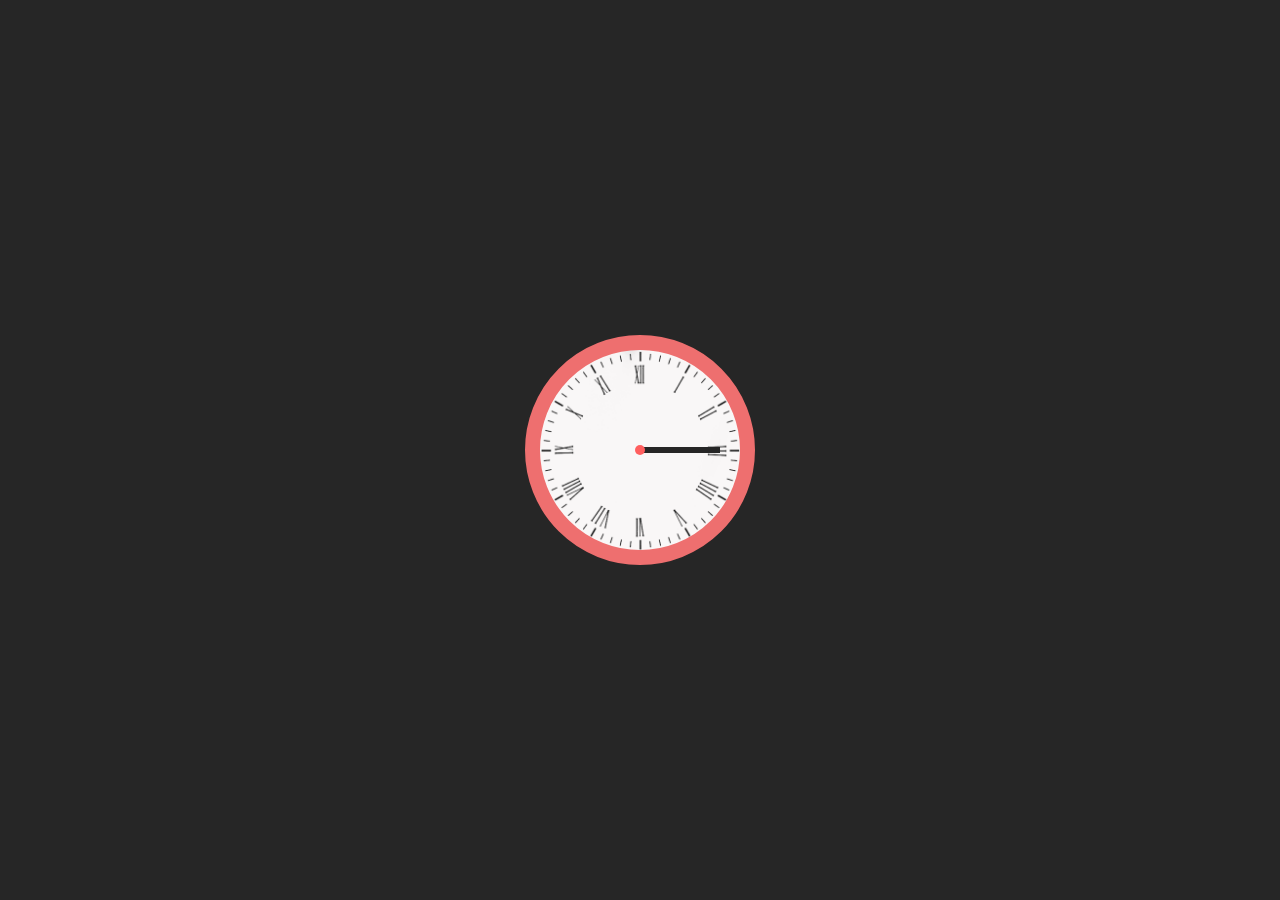
<file: animate-clock/index.html>
<!DOCTYPE html>
<html lang="en">
  <head>
    <meta charset="UTF-8" />
    <title>Animated Clock</title>
    <link rel="stylesheet" href="style.css" />
  </head>
  <body>
    <div class="clock">
      <span></span>
    </div>
  </body>
</html>
</file>
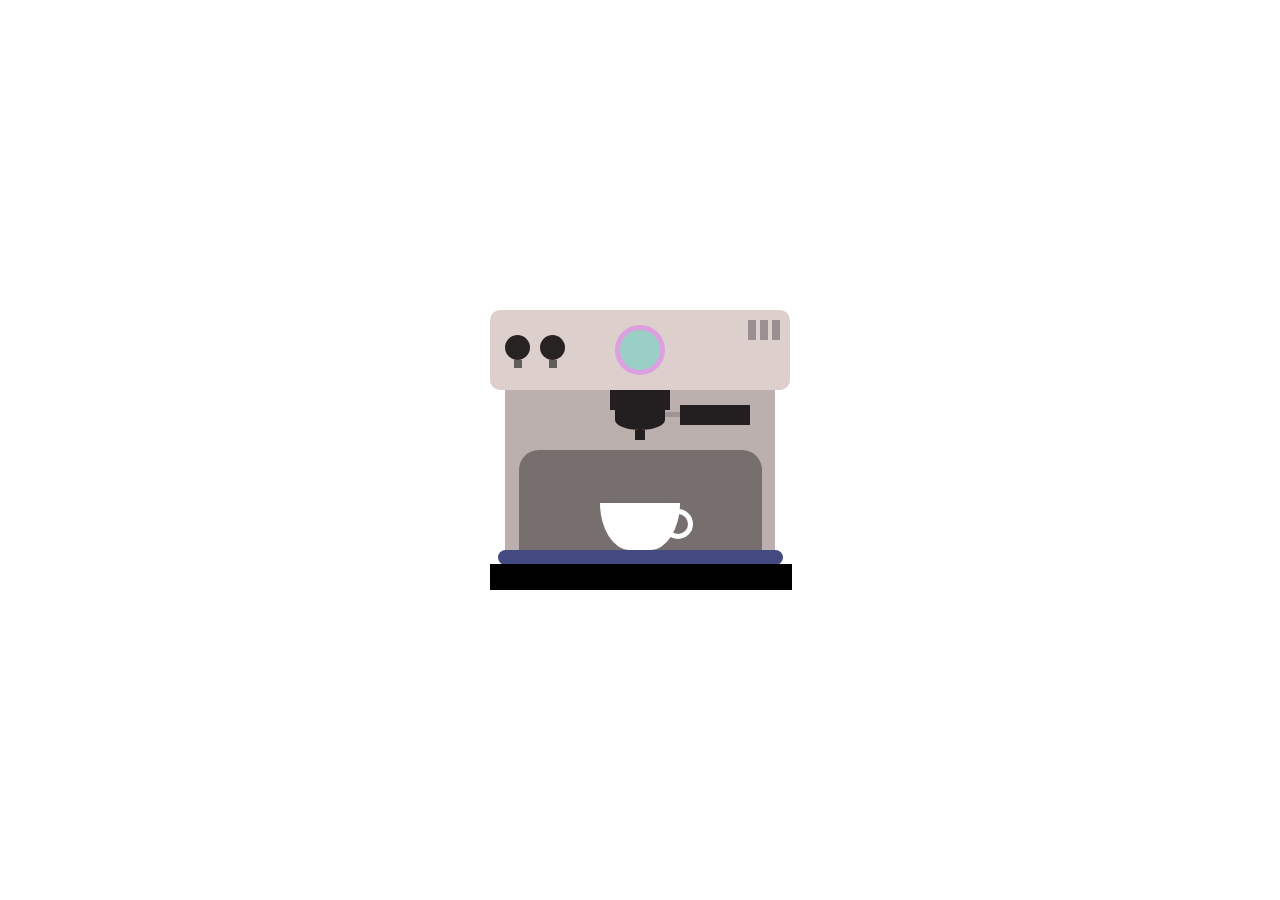
<file: animate-coffee/index.html>
<!DOCTYPE html>
<html lang="en">
  <head>
    <meta charset="UTF-8" />
    <meta http-equiv="X-UA-Compatible" content="IE=edge" />
    <meta name="viewport" content="width=device-width, initial-scale=1.0" />
    <title>CSS Animation</title>
    <link rel="stylesheet" href="style.css" />
  </head>
  <body>
    <div class="container">
      <div class="coffee-header">
        <div class="coffee-header__buttons coffee-header__button-one"></div>
        <div class="coffee-header__buttons coffee-header__button-two"></div>
        <div class="coffee-header__display"></div>
        <div class="coffee-header__details"></div>
      </div>
      <div class="coffee-medium">
        <div class="coffe-medium__exit"></div>
        <div class="coffee-medium__arm"></div>
        <div class="coffee-medium__liquid"></div>
        <div class="coffee-medium__smoke coffee-medium__smoke-one"></div>
        <div class="coffee-medium__smoke coffee-medium__smoke-two"></div>
        <div class="coffee-medium__smoke coffee-medium__smoke-three"></div>
        <div class="coffee-medium__smoke coffee-medium__smoke-for"></div>
        <div class="coffee-medium__cup"></div>
      </div>
      <div class="coffee-footer"></div>
    </div>
  </body>
</html>
</file>
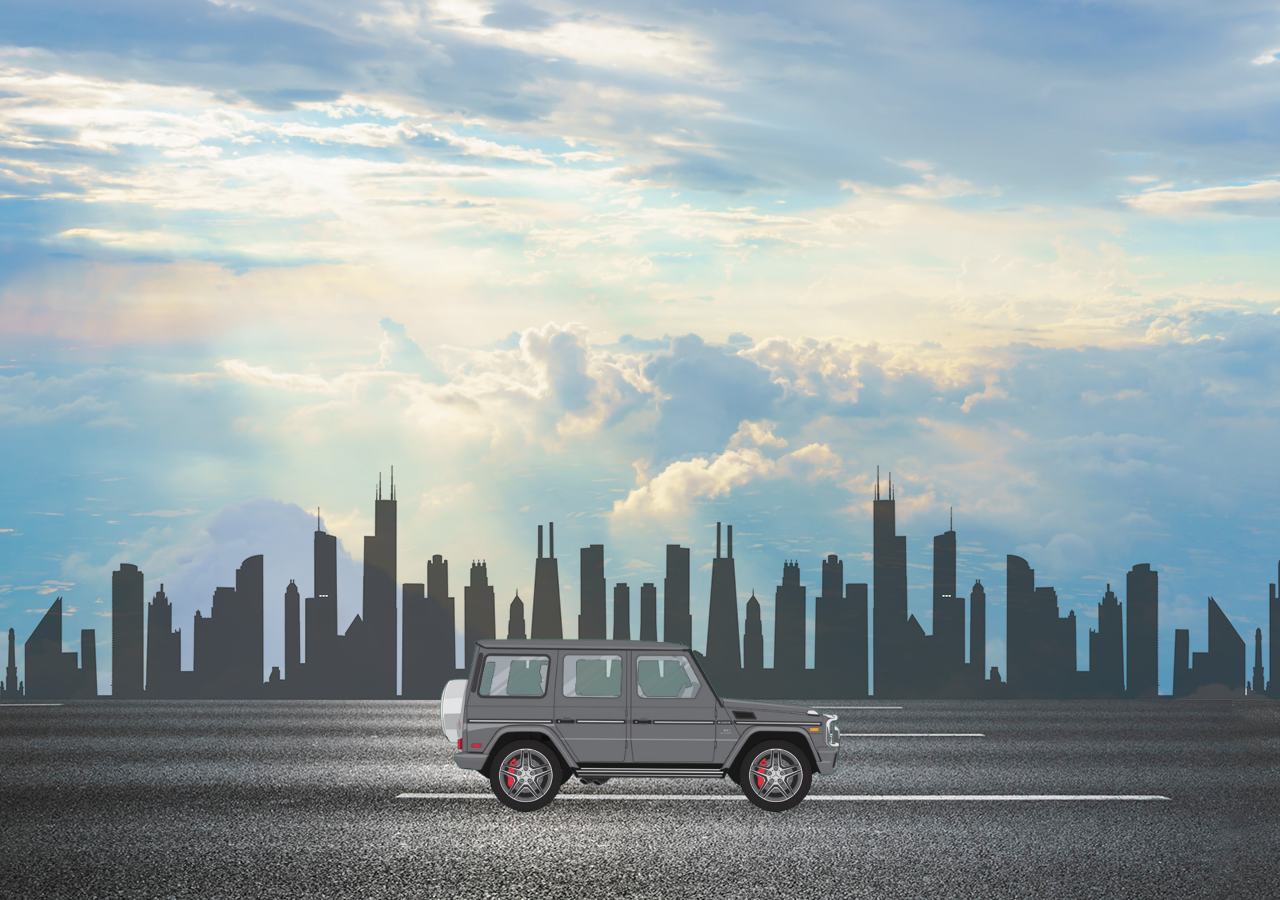
<file: animate-drive-car/index.html>
<!DOCTYPE html>
<html lang="en">
  <head>
    <meta charset="UTF-8" />
    <title>Drive Car Using CSS</title>
    <link rel="stylesheet" href="style.css" />
  </head>
  <body>
    <div class="hero">
      <div class="highway"></div>
      <div class="city"></div>
      <div class="car">
        <img src="./images/car.png" />
      </div>
      <div class="wheel">
        <img src="./images/wheel.png" class="black-wheel" />
        <img src="./images/wheel.png" class="front-wheet" />
      </div>
    </div>
  </body>
</html>
</file>
<file: animate-clock/style.css>
body {
  margin: 0;
  padding: 0;
  background: #262626;
}
.clock {
  position: absolute;
  top: 50%;
  left: 50%;
  transform: translate(-50%, -50%);
  width: 200px;
  height: 200px;
  border: 15px solid #ee6f6f;
  border-radius: 50%;
  background: url("./image.png");
  background-size: cover;
  box-shadow: -2px 20x 0 #a05757, inset 0 0 20px rgb(0, 0, 0.5);
}

.clock::before {
  content: "";
  position: absolute;
  top: calc(50% - 3px);
  left: 50%;
  width: 40%;
  height: 6px;
  background: #262626;
  animation: animate 4s linear infinite;
  transform-origin: left;
}

.clock::after {
  content: "";
  position: absolute;
  top: calc(50% - 3px);
  left: 50%;
  width: 30%;
  height: 6px;
  background: #262626;
  animation: animate 48s linear infinite;
  transform-origin: left;
}

span {
  display: block;
  position: absolute;
  top: 50%;
  left: 50%;
  transform: translate(-50%, -50%);
  width: 10px;
  height: 10px;
  background: #ff5f5f;
  border-radius: 50%;
  z-index: 1;
}

@keyframes animate {
  0% {
    transform: rotate(0deg);
  }
  100% {
    transform: rotate(360deg);
  }
}
</file>
<file: animate-coffee/style.css>
.container {
  width: 300px;
  height: 280px;
  position: absolute;
  top: calc(50% - 140px);
  left: calc(50% - 150px);
}
.coffee-header {
  width: 100%;
  height: 80px;
  position: absolute;
  top: 0;
  left: 0;
  background-color: #ddcfcc;
  border-radius: 10px;
}
.coffee-header__buttons {
  width: 25px;
  height: 25px;
  position: absolute;
  top: 25px;
  background-color: #282323;
  border-radius: 50%;
}
.coffee-header__buttons::after {
  content: "";
  width: 8px;
  height: 8px;
  position: absolute;
  bottom: -8px;
  left: calc(50% - 4px);
  background-color: #615e5e;
}
.coffee-header__button-one {
  left: 15px;
}
.coffee-header__button-two {
  left: 50px;
}
.coffee-header__display {
  width: 50px;
  height: 50px;
  position: absolute;
  top: calc(50% - 25px);
  left: calc(50% - 25px);
  border-radius: 50%;
  background-color: #9acfc5;
  border: 5px solid #dca0e0;
  box-sizing: border-box;
}
.coffee-header__details {
  width: 8px;
  height: 20px;
  position: absolute;
  top: 10px;
  right: 10px;
  background-color: #9b9091;
  box-shadow: -12px 0 0 #9b9091, -24px 0 0 #9b9091;
}
.coffee-medium {
  width: 90%;
  height: 160px;
  position: absolute;
  top: 80px;
  left: calc(50% - 45%);
  background-color: #bcb0af;
}
.coffee-medium:before {
  content: "";
  width: 90%;
  height: 100px;
  background-color: #776f6e;
  position: absolute;
  bottom: 0;
  left: calc(50% - 45%);
  border-radius: 20px 20px 0 0;
}
.coffe-medium__exit {
  width: 60px;
  height: 20px;
  position: absolute;
  top: 0;
  left: calc(50% - 30px);
  background-color: #231f20;
}
.coffe-medium__exit::before {
  content: "";
  width: 50px;
  height: 20px;
  border-radius: 0 0 50% 50%;
  position: absolute;
  bottom: -20px;
  left: calc(50% - 25px);
  background-color: #231f20;
}
.coffe-medium__exit::after {
  content: "";
  width: 10px;
  height: 10px;
  position: absolute;
  bottom: -30px;
  left: calc(50% - 5px);
  background-color: #231f20;
}
.coffee-medium__arm {
  width: 70px;
  height: 20px;
  position: absolute;
  top: 15px;
  right: 25px;
  background-color: #231f20;
}
.coffee-medium__arm::before {
  content: "";
  width: 15px;
  height: 5px;
  position: absolute;
  top: 7px;
  left: -15px;
  background-color: #9e9495;
}
.coffee-medium__cup {
  width: 80px;
  height: 47px;
  position: absolute;
  bottom: 0;
  left: calc(50% - 40px);
  background-color: #fff;
  border-radius: 0 0 70px 70px / 0 0 110px 110px;
}
.coffee-medium__cup::after {
  content: "";
  width: 20px;
  height: 20px;
  position: absolute;
  top: 6px;
  right: -13px;
  border: 5px solid #fff;
  border-radius: 50%;
}
@keyframes liquid {
  0% {
    height: 0px;
    opacity: 1;
  }
  5% {
    height: 0px;
    opacity: 1;
  }
  20% {
    height: 62px;
    opacity: 1;
  }
  95% {
    height: 62px;
    opacity: 1;
  }
  100% {
    height: 62px;
    opacity: 0;
  }
}
.coffee-medium__liquid {
  width: 6px;
  height: 63px;
  opacity: 0;
  position: absolute;
  top: 50px;
  left: calc(50% - 3px);
  background-color: #74372b;
  animation: liquid 4s 4s linear infinite;
}
.coffee-medium__smoke {
  width: 8px;
  height: 20px;
  position: absolute;
  border-radius: 5px;
  background-color: #b3aeae;
}
@keyframes smokeOne {
  0% {
    bottom: 20px;
    opacity: 0;
  }
  40% {
    bottom: 50px;
    opacity: 0.5;
  }
  80% {
    bottom: 80px;
    opacity: 0.3;
  }
  100% {
    bottom: 80px;
    opacity: 0;
  }
}
@keyframes smokeTwo {
  0% {
    bottom: 40px;
    opacity: 0;
  }
  40% {
    bottom: 70px;
    opacity: 0.5;
  }
  80% {
    bottom: 80px;
    opacity: 0.3;
  }
  100% {
    bottom: 80px;
    opacity: 0;
  }
}
.coffee-medium__smoke-one {
  opacity: 0;
  bottom: 50px;
  left: 102px;
  animation: smokeOne 3s 4s linear infinite;
}
.coffee-medium__smoke-two {
  opacity: 0;
  bottom: 70px;
  left: 118px;
  animation: smokeTwo 3s 5s linear infinite;
}
.coffee-medium__smoke-three {
  opacity: 0;
  bottom: 65px;
  right: 118px;
  animation: smokeTwo 3s 6s linear infinite;
}
.coffee-medium__smoke-for {
  opacity: 0;
  bottom: 50px;
  right: 102px;
  animation: smokeOne 3s 5s linear infinite;
}
.coffee-footer {
  width: 95%;
  height: 15px;
  position: absolute;
  bottom: 25px;
  left: calc(50% - 47.5%);
  background-color: #434981;
  border-radius: 10px;
}
.coffee-footer::after {
  content: "";
  width: 106%;
  height: 26px;
  position: absolute;
  bottom: -25px;
  left: -8px;
  background-color: #000;
}
</file>
<file: animate-drive-car/style.css>
* {
  padding: 0;
  margin: 0;
}
.hero {
  height: 100vh;
  width: 100%;
  background-image: url("./images/sky.jpg");
  background-size: cover;
  background-position: center;
  position: relative;
  overflow-x: hidden;
}
.highway {
  height: 200px;
  width: 900%;
  display: block;
  background-image: url("./images/road.jpg");
  position: absolute;
  bottom: 0;
  left: 0;
  right: 0;
  z-index: 1;
  background-repeat: repeat-x;
  animation: highway 5s linear infinite;
}

@keyframes highway {
  100% {
    transform: translateX(-3400px);
  }
}

.city {
  height: 250px;
  width: 500%;
  background-image: url("./images/city.png");
  position: absolute;
  bottom: 200px;
  left: 0;
  right: 0;
  display: block;
  z-index: 1;
  background-repeat: repeat-x;
  animation: city 20s linear infinite;
}

@keyframes city {
  100% {
    transform: translateX(-1400px);
  }
}

.car {
  width: 400px;
  left: 50%;
  bottom: 100px;
  transform: translateX(-50%);
  position: absolute;
  z-index: 2;
}
.car img {
  width: 100%;
  animation: car 1s linear infinite;
}

@keyframes car {
  0% {
    transform: translateY(-1px);
  }
  50% {
    transform: translateY(1px);
  }
  100% {
    transform: translateY(-1px);
  }
}

.wheel {
  left: 50%;
  bottom: 160px;
  transform: translateX(-50%);
  position: absolute;
  z-index: 2;
}

.wheel img {
  width: 72px;
  height: 72px;
  animation: wheel 1s linear infinite;
}

.black-wheel {
  left: -150px;
  position: absolute;
}
.front-wheet {
  left: 100px;
  position: absolute;
}

@keyframes wheel {
  100% {
    transform: rotate(360deg);
  }
}
</file>
